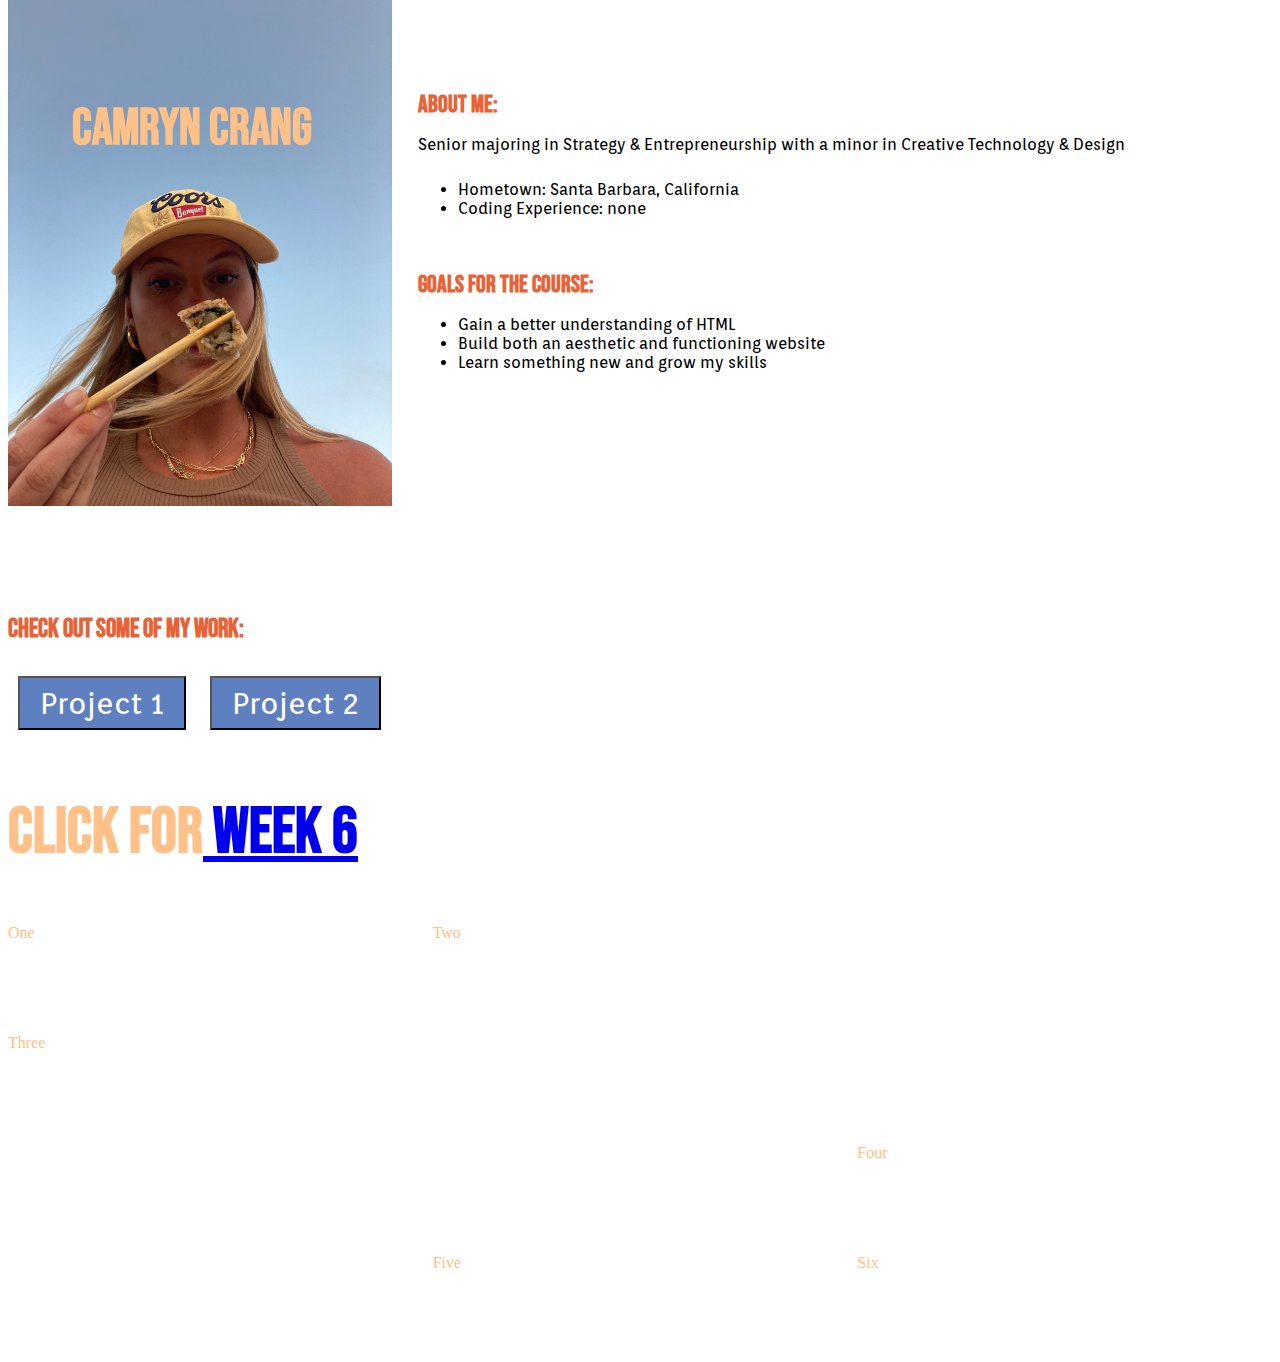
<file: index.html>
<!DOCTYPE html>
<html lang = "en">
<head>
<meta name='viewport' content='width=device-width, initial-scale=1, shrink-to-fit:no'/>
<title>Week 6</title>
<link rel="stylesheet" href="style.css">
<link rel="stylesheet" href="https://fonts.googleapis.com/css?family=Orienta">
<link rel="stylesheet" href="https://fonts.googleapis.com/css?family=Bebas+Neue">
</head>

<body>
  <section id="profile">
    <h1>Camryn Crang</h1>
    <img alt="picture of camryn" src="profile.jpeg" id="profileimg">
  </section>

<section id="one">
  <h2>About Me:</h2>
  <p>Senior majoring in Strategy & Entrepreneurship with a minor in Creative Technology & Design</p>
  <ul>
    <li>Hometown: Santa Barbara, California</li>
    <li>Coding Experience: none</li>
  </ul>
</section>


<section id="two">
  <h2>Goals For The Course:</h2>
  <ul>
    <li>Gain a better understanding of HTML</li>
    <li>Build both an aesthetic and functioning website</li>
    <li>Learn something new and grow my skills</li>
  </ul>
</section>

<section id="three">
  <h2>Check Out Some Of My Work:</h2>
  <button id="mybutton">Project 1</button>
  <button id="mybutton2">Project 2</button>
</section>

<section id="four">
  <h2>CLICK FOR<a href="week 6/index.html"> WEEK 6</a></h2>
</section>

<div class="wrapper">
  <div class="one">One</div>
  <div class="two">Two</div>
  <div class="three">Three</div>
  <div class="four">Four</div>
  <div class="five">Five</div>
  <div class="six">Six</div>
</div>

<script>
  console.log("javascript working");
  document.getElementById("mybutton").addEventListener("click", function(){alert("coming soon!")});
  document.getElementById("mybutton2").addEventListener("click", function(){alert("coming soon!")});


</script>

</body>

</html>
</file>
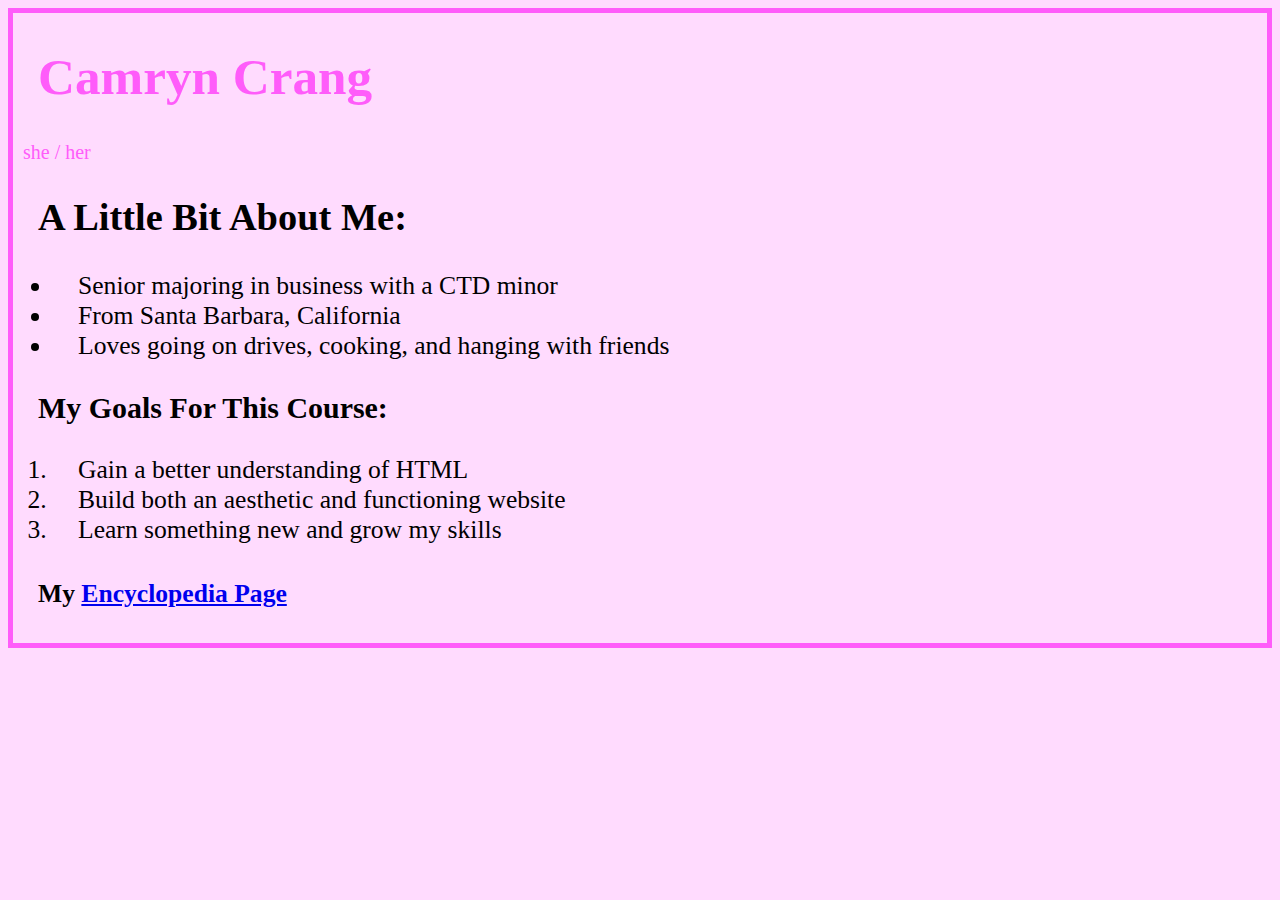
<file: Encyclopedia Page/index.html>
<!DOCTYPE html>
<html>
<head>
    <section class="background-color">
<title>Hello Me!</title>

<link rel="stylesheet" href="style.css"

<head/>
<body>
<h1>Camryn Crang</h1>

<p id="second" <em>she / her</em> </p>

</section>

<section>
  <h2>A Little Bit About Me:</h2>
  <ul>
    <li>Senior majoring in business with a CTD minor</li>
    <li>From Santa Barbara, California</li>
    <li>Loves going on drives, cooking, and hanging with friends</li>
    <ul/>

</section>

<section>
  <h3>My Goals For This Course:</h3>
  <ol>
    <li>Gain a better understanding of HTML</li>
    <li>Build both an aesthetic and functioning website</li>
    <li>Learn something new and grow my skills</li>
    <ol/>
</section>

<section>
  <h4>My <a href="Encyclopedia Page/index.html"> Encyclopedia Page</a> </h4>
</section>
</body>

</html>
</file>
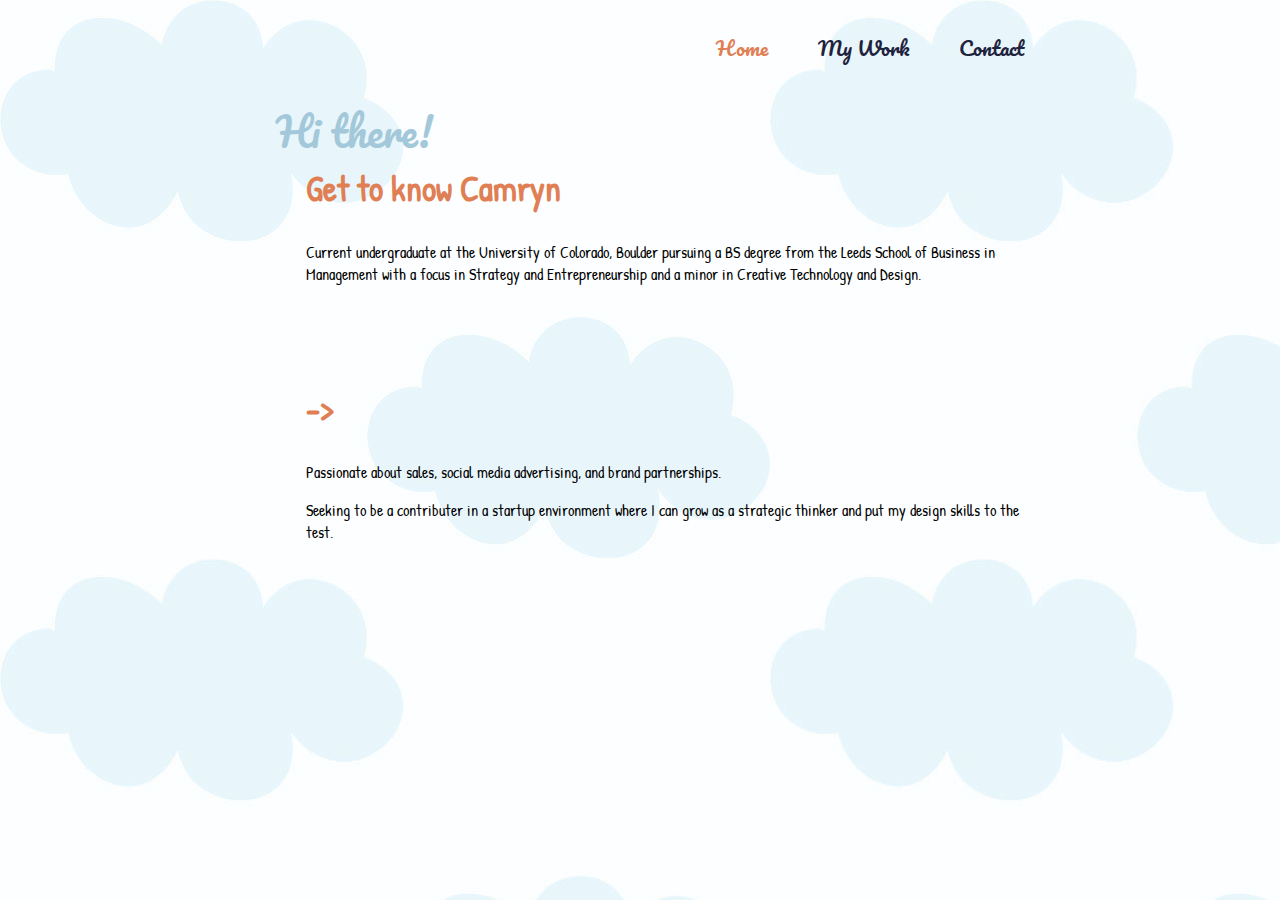
<file: final/index.html>
<!DOCTYPE html>
<html lang="en">
<head>
<title>Final Portfolio Project</title>
<meta name="viewport" content="width=device-width, initial-scale=1, shrink-to-fit=no" />
<link rel="stylesheet" href="https://fonts.googleapis.com/css?family=Pacifico">
<link rel="stylesheet" href="https://fonts.googleapis.com/css?family=Orienta">
<link rel="stylesheet" href="https://fonts.googleapis.com/css?family=Patrick+Hand">
<link rel="stylesheet" href="style.css">
</head>

<body id="home">
  <nav>
    <a href="index.html" class="active">Home</a>
    <a href="portfolio.html">My Work</a>
    <a href="contact.html">Contact</a>
  </nav>


<section id="main">
<h1>Hi there!</h1>
</section>

<section id="about">
<h2>Get to know Camryn</h2>
<p>Current undergraduate at the University of Colorado, Boulder pursuing a BS degree from the Leeds School of Business in Management with a focus in Strategy and Entrepreneurship and a minor in Creative Technology and Design.</p>
</section>

<section id="more">
<h2>-></h2>
<p>Passionate about sales, social media advertising, and brand partnerships.</p>
<p>Seeking to be a contributer in a startup environment where I can grow as a strategic thinker and put my design skills to the test.</p>
</section>

</body>
</html>
</file>
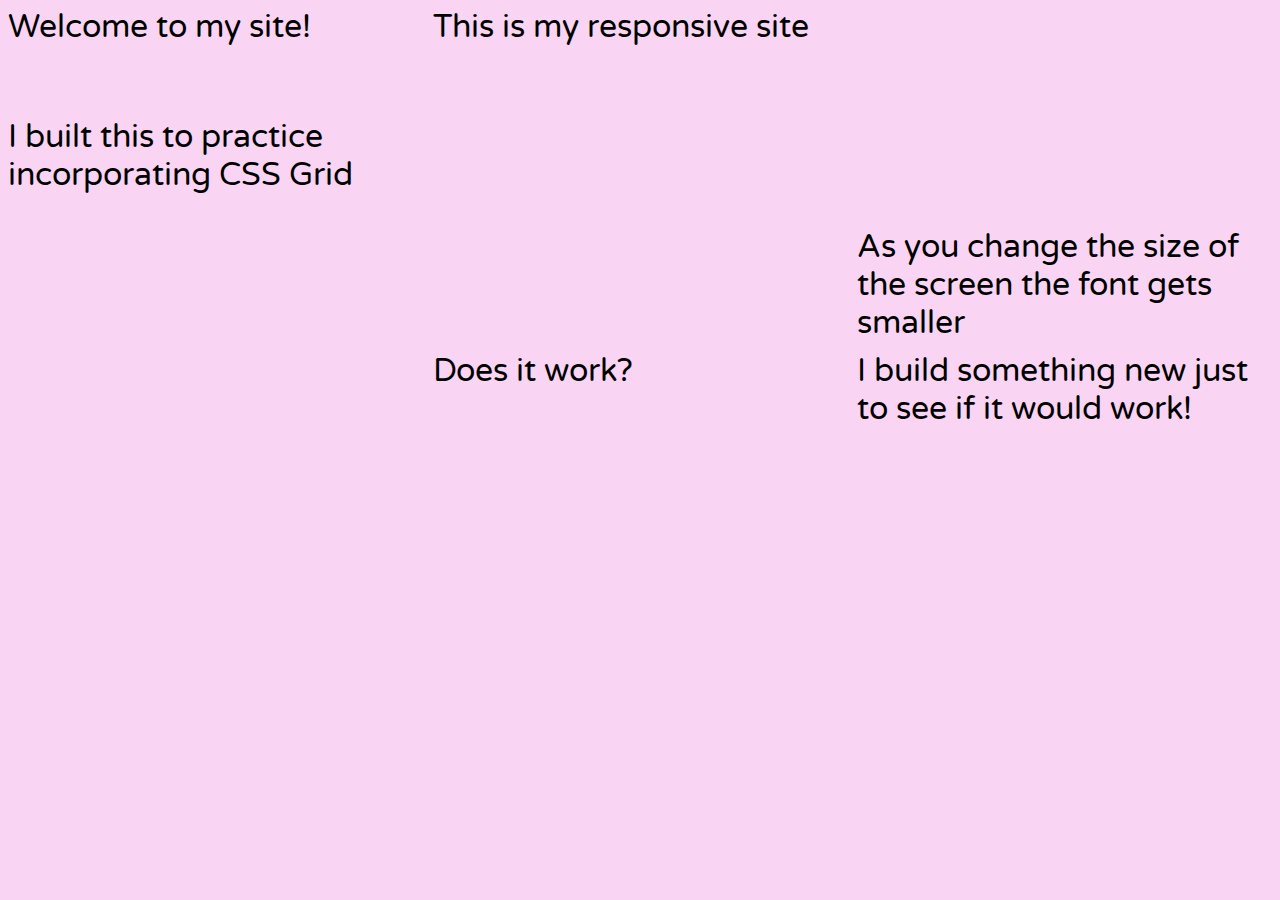
<file: responsive site/index.html>
<!DOCTYPE html>
<html lang = "en">
<head>
  <meta name='viewport' content='width=device-width, initial-scale=1, shrink-to-fit:no'/>
  <title>Linked page</title>
  <link rel="stylesheet" href="style.css">
  <link rel="stylesheet" href="https://fonts.googleapis.com/css?family=Varela+Round">
  </head>

<body>

  <div class="container">
    <div class="one">Welcome to my site!</div>
    <div class="two">This is my responsive site</div>
    <div class="three">I built this to practice incorporating CSS Grid</div>
    <div class="four">As you change the size of the screen the font gets smaller</div>
    <div class="five">Does it work?</div>
    <div class="six">I build something new just to see if it would work!</div>
  </div>

  </body>
</file>
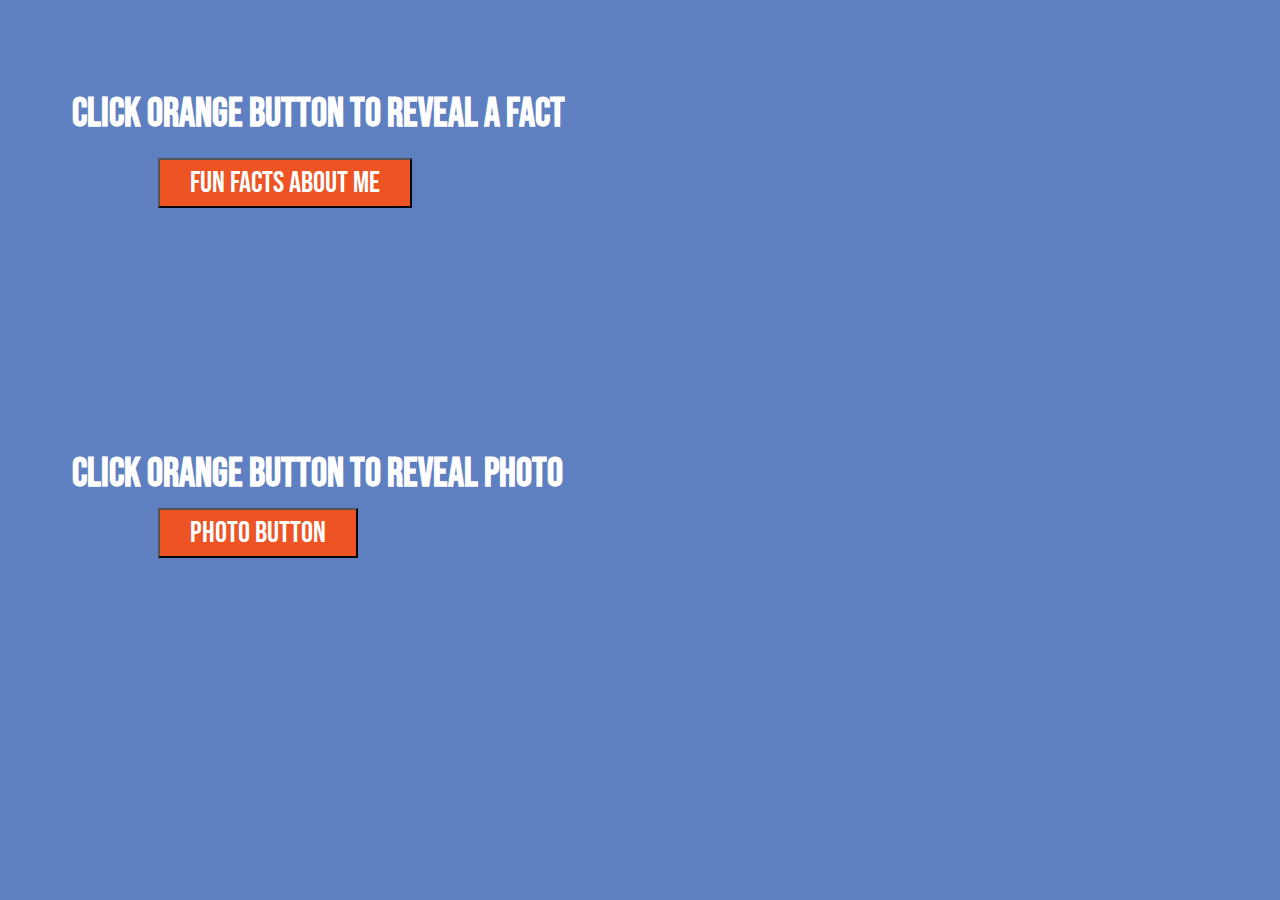
<file: week 6/index.html>
<!DOCTYPE html>
<html lang = "en">
<head>
  <title>Linked page</title>
  <link rel="stylesheet" href="style.css">
  <link rel="stylesheet" href="https://fonts.googleapis.com/css?family=Bebas+Neue">
  </head>

<body>

  <section id= "main">
    <h1 id="qtext"> Click Orange Button To Reveal A Fact </h1>
    <button id="fact">Fun Facts About Me</button>

    </section>

<section>
  <h2 id= "pictureoffood"> Click Orange Button To Reveal Photo </h2>
  <button id="otherbutton"> Photo Button </button>
  </section>



<script>
  const quotes =["21 years old", "favorite color is pink", "likes to cook", "likes long drives"];
  let quotecount = 0;

  document.getElementById("fact").addEventListener("click", buttonClicked);

  function buttonClicked(){
    console.log(quotes[quotecount]);
    document.getElementById("qtext").innerHTML = quotes[quotecount];
    if(quotecount>=3){
      quotecount = 0;
    }else{
      quotecount++;
    }
  }

document.getElementById("otherbutton").addEventListener("click", showPicture);

  function showPicture() {
    var sourceOfPicture = "IMG_0816.jpg";
    var img = document.getElementById("pictureoffood")
    img.src = sourceOfPicture.replace('90x90', '225x225');
    img.style.display = "block";
  }

</script>
    </body>

    </html>
</file>
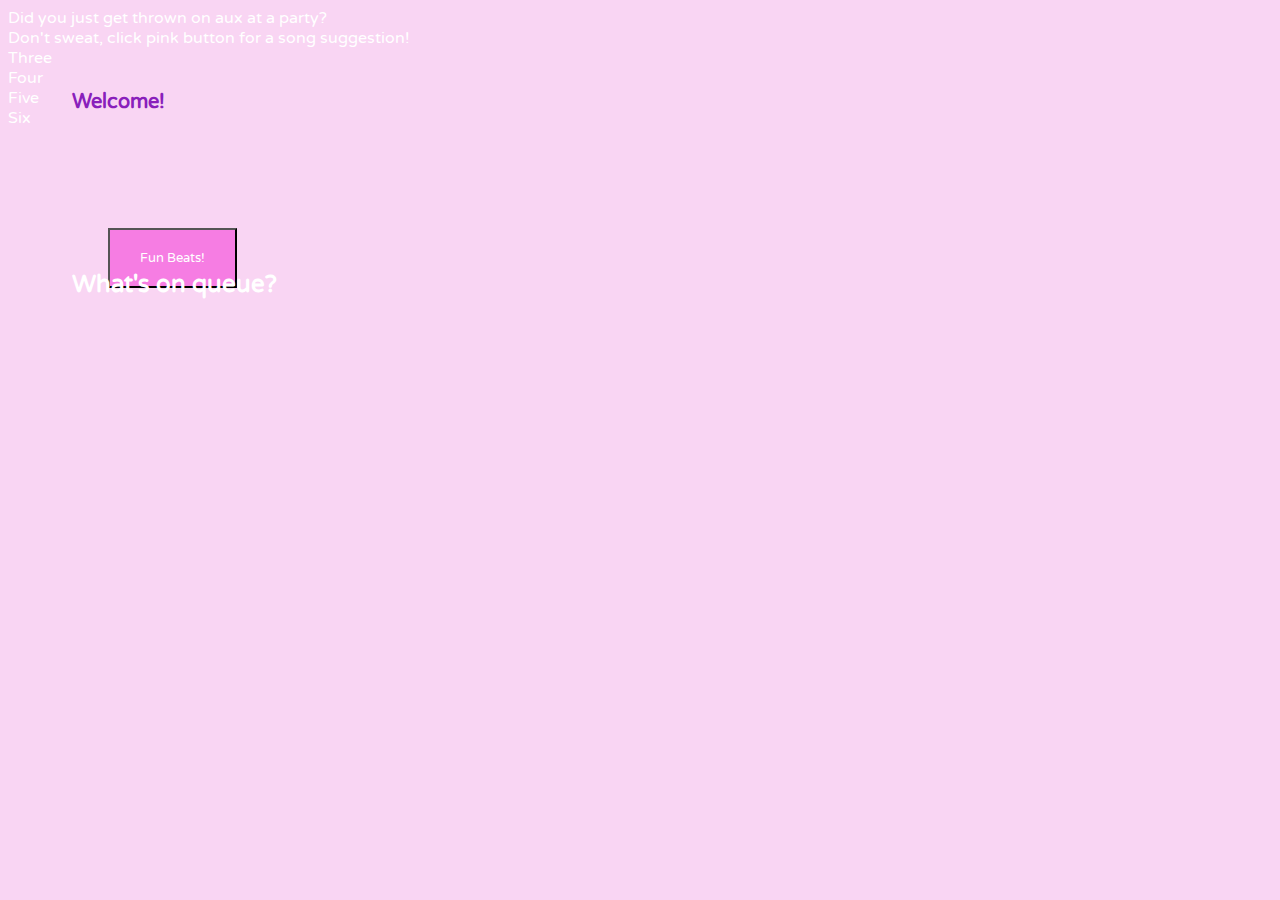
<file: week 7/index.html>
<!DOCTYPE html>
<html lang = "en">
<head>
  <meta name='viewport' content='width=device-width, initial-scale=1, shrink-to-fit:no'/>
  <title>Linked page</title>
  <link rel="stylesheet" href="style.css">
  <link rel="stylesheet" href="https://fonts.googleapis.com/css?family=Varela+Round">
  </head>

  <body>

    <section id= "machine">
      <h1 id="main"> Welcome! </h1>
      </section>

      <div class="words">
        <div class="one">Did you just get thrown on aux at a party?</div>
        <div class="two">Don't sweat, click pink button for a song suggestion!</div>
        <div class="three">Three</div>
        <div class="four">Four</div>
        <div class="five">Five</div>
        <div class="six">Six</div>
      </div>

      <section>
        <h2 id="song"> What's on queue? </h2>
        <button id="title">Fun Beats!</button>
        </section>


      <script>
        const quotes =["Rumors - Lizzo", "All My Friends - Snakehips", "Good Nights - Whethan", "Carry Me - Kygo", "Girlfriend - Avril Lavigne", "One Less Lonely Girl - Justin Bieber", "Reply - Iyaz"];
        let quotecount = 0;

        document.getElementById("title").addEventListener("click", buttonClicked);

        function buttonClicked(){
          console.log(quotes[quotecount]);
          document.getElementById("song").innerHTML = quotes[quotecount];
          if(quotecount>=6){
            quotecount = 0;
          }else{
            quotecount++;
          }
        }

      </script>
          </body>

          </html>
</file>
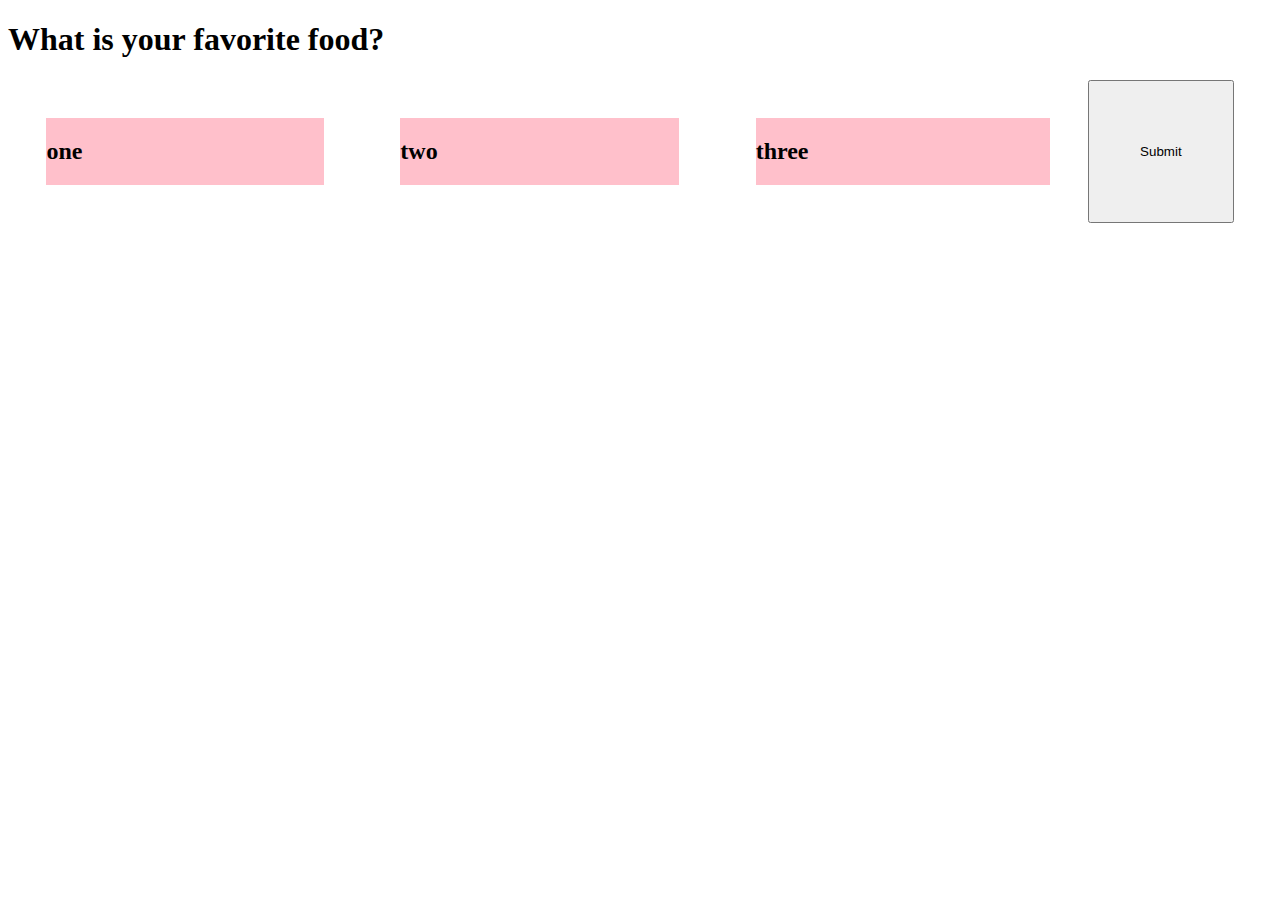
<file: week 8/index.html>
<!DOCTYPE html>
<html lang="en">
<head>
  <title>Week 8!</title>
  <link rel="icon" type="image/png" href="/assets/icon.png">
  <link rel="stylesheet" href="style.css">
  </head>
  <body>
    <h1>What is your favorite food?</h1>
    <section id="foods">


      <div class="options">
        <h2 class="label">one</h2>
        </div>


        <div class="options">
          <h2 class="label">two</h2>
          </div>


          <div class="options">
            <h2 class="label">three</h2>
            </div>


            <button id="submit">Submit</button>
            </section>

            <script type="text/javascript" src="index.js"></script>
            </body>
            </html>
</file>
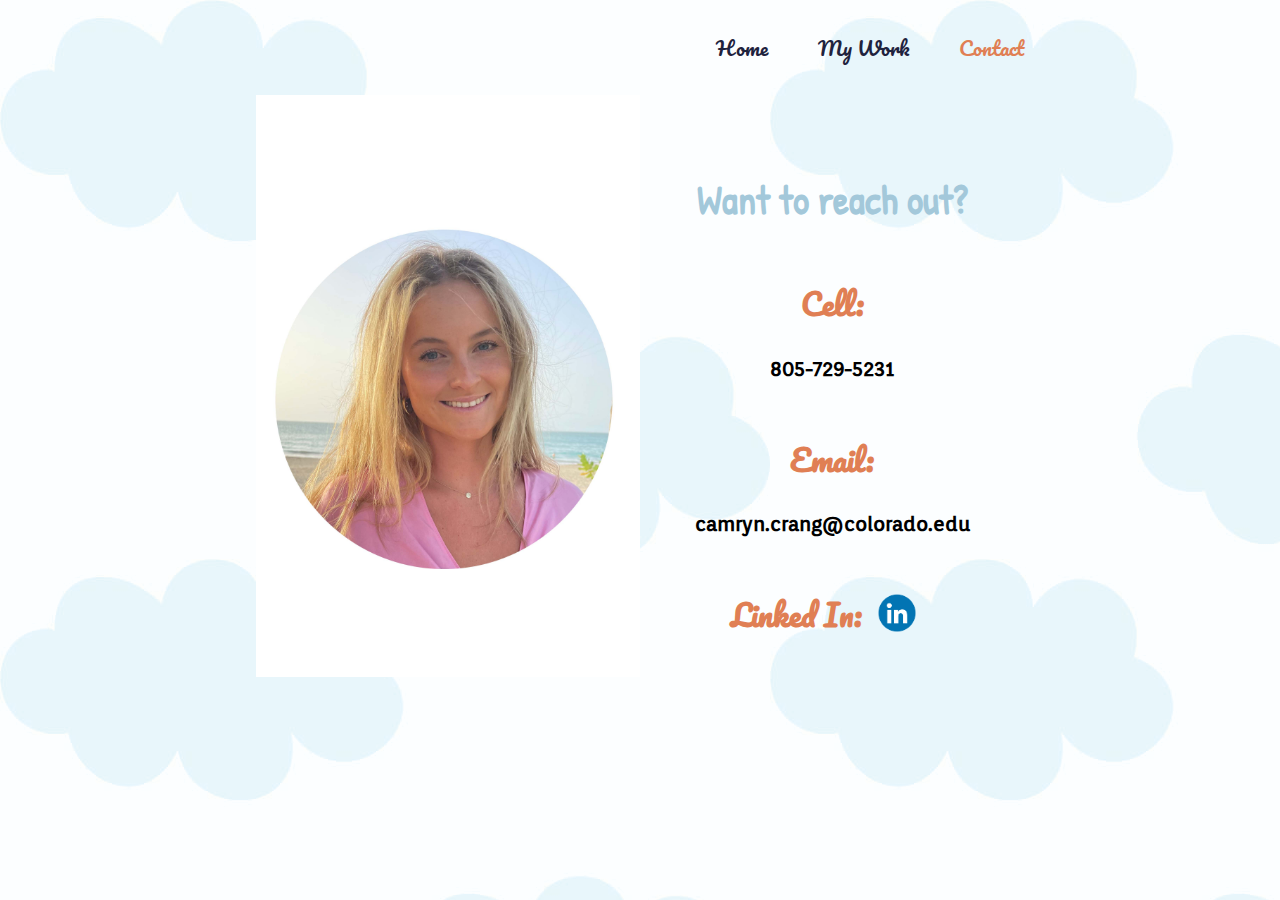
<file: final/contact.html>
<!DOCTYPE html>
<html lang="en">
<head>
  <meta name="viewport" content="width=device-width, initial-scale=1, shrink-to-fit=no" />
  <link rel="stylesheet" href="https://fonts.googleapis.com/css?family=Pacifico">
  <link rel="stylesheet" href="https://fonts.googleapis.com/css?family=Orienta">
  <link rel="stylesheet" href="https://fonts.googleapis.com/css?family=Patrick+Hand">
<title>Contact Page</title>
<link rel="stylesheet" href="style.css">
</head>

<body id="cont">
  <nav>
    <a href="index.html">Home</a>
    <a href="portfolio.html">My Work</a>
    <a href="contact.html" class="active">Contact</a>
  </nav>

<section id="contact">
<img src="portfolioassets/profilepic.jpg" id="contactimg">
<div id="contacttext">
  <div class="contactdivs">
<h1>Want to reach out?</h1>
</div>
<div class="contactdivs">
<h2>Cell:</h2>
<h4>805-729-5231</h4>
</div>
<div class="contactdivs" id="email">
<h2>Email:</h2>
<h4>camryn.crang@colorado.edu</h4>
</div>

<div class="contactdivs" id="social">
  <h2>Linked In:<h2/>
  <div class="socialimg">
 <a href="https://www.linkedin.com/in/camryncrang/"><img src="portfolioassets/linkedin.gif"></a>
</div>
</div>
</section>

</body>

</html>
</file>
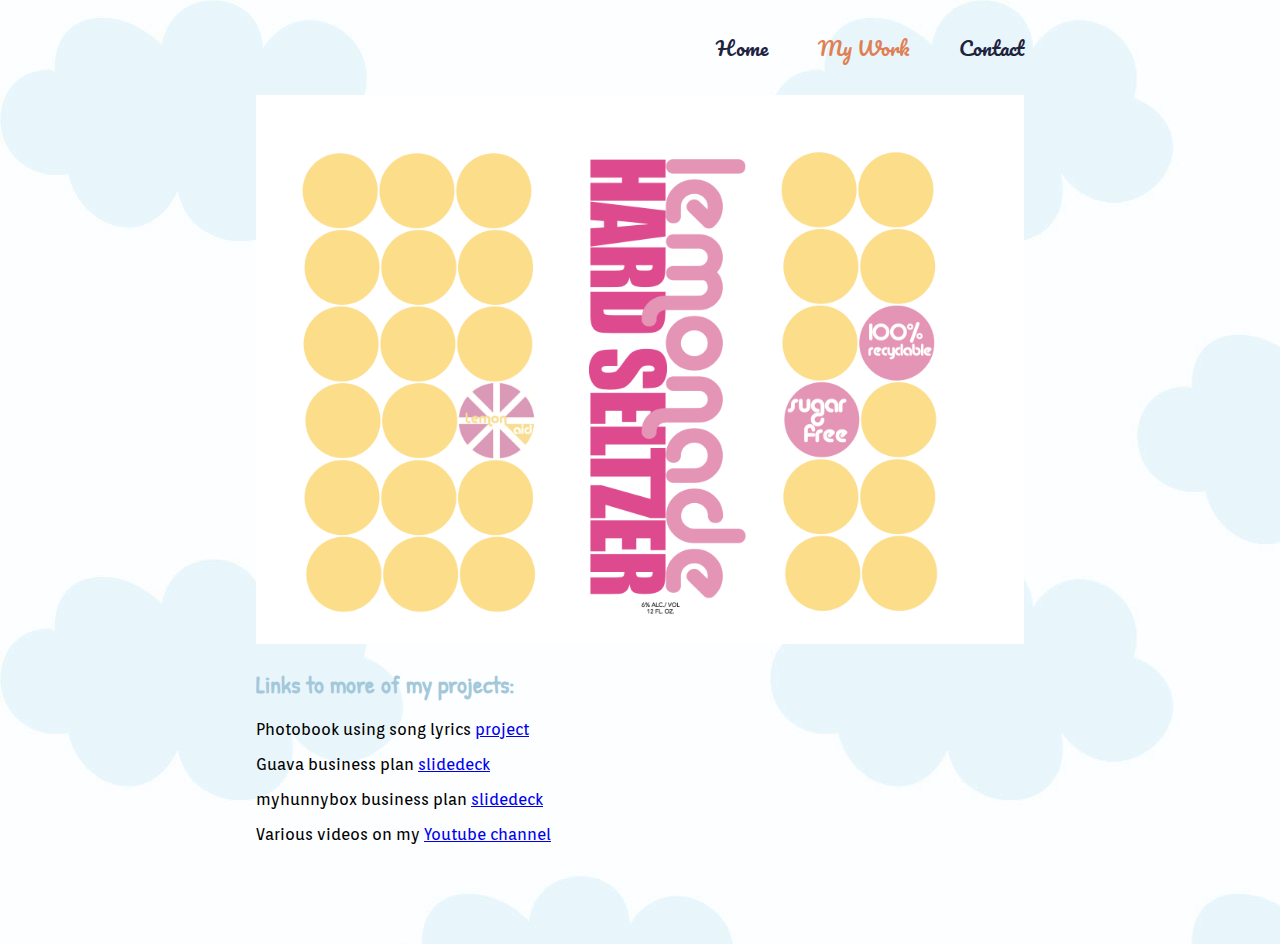
<file: final/portfolio.html>
<!DOCTYPE html>
<html lang="en">
<head>
  <meta name="viewport" content="width=device-width, initial-scale=1, shrink-to-fit=no" />
  <link rel="stylesheet" href="https://fonts.googleapis.com/css?family=Pacifico">
  <link rel="stylesheet" href="https://fonts.googleapis.com/css?family=Orienta">
  <link rel="stylesheet" href="https://fonts.googleapis.com/css?family=Patrick+Hand">
<title>Projects Page</title>
<link rel="stylesheet" href="style.css">
</head>

<body id="port">
  <nav>
    <a href="index.html">Home</a>
    <a href="portfolio.html" class="active">My Work</a>
    <a href="contact.html">Contact</a>
  </nav>
  <div id="portfolio">
    <img src="portfolioassets/diecut.jpg" id="diecutimg">
  </div>
  <div id="detailsoverlay">
    <div id="details">
      <h1>Brand Packaging Concept</h1>
      <p>For one of my college courses, I was assigned the task to create a layout/die cut of a food or beverage item. </p>

      <p>I was inspired to design this mockup for a hard lemonade seltzer drink called "LemonAid". </p>

      <p>Programs used: Adobe Illustrator, Photoshop, & Dimension</p>

    </div>

  </div>

  <section id="pdfs">
  <h2>Links to more of my projects:</h2>
  <p>Photobook using song lyrics <a href="file:///var/folders/5r/vq3zsqjj44b4h72qkl6glqx00000gn/T/com.apple.iChat/Messages/Transfers/songlyric.pdf">project</a></p>
  <p>Guava business plan <a href="https://docs.google.com/presentation/d/1GfzJn7jacn8N468HDDPTChB9o4t0Q7akO2kC7gRvHaI/edit?usp=sharing">slidedeck</a></p>
  <p>myhunnybox business plan <a href="https://docs.google.com/presentation/d/1sUMZ5is_sYBWBpVvp4ax4-6ww4Odhkw4vPA8IUOwX6E/edit?usp=sharing">slidedeck</a></p>
  <p>Various videos on my <a href="https://www.youtube.com/channel/UCP8iCNja6WyM7seg2JTOOdQ">Youtube channel</a><p>
  </section>

<script src="index.js"></script>
</body>
</html>
</file>
<file: style.css>
@media screen and (max-width:700px) {
  body {
    font-size: .5rem;
    color: black;
  }
}

@media screen and (min-width: 699px) {
  body {
    font-size: 1rem;
    color: white;
  }
}

@media screen and (min-width: 699px) {
  p {
    font-size: .5rem;
    color: black;
  }
}

#container {
  display: grid;
  grid-template-columns: 5% auto;
  grid-template-rows: 10% 80% 10%;
  grid-template-areas: "sidebar" "header" "sidebar" "body" "sidebar" "footer";

}

#child-element {
  grid-area: "footer";
}

.wrapper {
  display: grid;
  grid-template-columns: repeat(3, 1fr);
  gap: 10px;
  grid-auto-rows: minmax(100px, auto);
}
.one {
  grid-column: 1 / 3;
  grid-row: 1;
}
.two {
  grid-column: 2 / 4;
  grid-row: 1 / 3;
}
.three {
  grid-column: 1;
  grid-row: 2 / 5;
}
.four {
  grid-column: 3;
  grid-row: 3;
}
.five {
  grid-column: 2;
  grid-row: 4;
}
.six {
  grid-column: 3;
  grid-row: 4;
}

body{
  color: #FFC187
}

h1, h2{
font-family: "Bebas Neue";
}

#profile{
  width:50vw;
  height: 65vh;
  overflow; hidden;
  margin:0px;
  padding: 0px;
}

#profile img{
  width: 30vw;
  position: relative;
  bottom: 75px;
}

#profile h1{
  z-index: 1;
  position: relative;
  font-size: 4vw;
  top: 10vh;
  margin: 0 0 0 5vw;
}

#one, #two{
  margin-left: 7vw;
  margin-right: 3vw;
  color: #E96136
}

#one h2{
  z-index: 1;
  position: absolute; top: 0;
  top: 10vh;
  margin: 0 0 0 25vw;
}

#one p{
color: #000000;
font-family: "Orienta";
font-size: 1.25vw;
z-index: 1;
position: absolute; top: 0;
top: 15vh;
margin: 0 0 0 25vw;
}

#one ul{
  color: #000000;
  font-family: "Orienta";
  position: absolute; top: 0;
  top: 20vh;
  margin: 0 0 0 25vw;
}

#two h2{
  z-index: 1;
  position: absolute; top: 0;
  top: 30vh;
  margin: 0 0 0 25vw;

}

#two ul{
  color: #000000;
  font-family: "Orienta";
  position: absolute; top: 0;
  top: 35vh;
  margin: 0 0 0 25vw;
}

#three h2{
  font-size: 2vw;
  color: #E96136

}

#four h2{
  font-size: 5vw;


}

button{
  color: white;
  background-color: #5F80C0;
  font-family: "Orienta";
  font-size: 30px;
  margin: 10px;
  padding: 7px 20px;
}

button:active{
  background-color: #3D67B8;
  color: pink;
}

button:hover{
  border: solid #3D67B8 5px;
  color: white;
}
</file>
<file: Encyclopedia Page/style.css>
body {
  font-family: copperplate;
  font-size: 2vw;
  border: solid rgb(255, 92, 250) 5px;
  background-color:  rgb(255, 219, 254);
  text-indent: 25px;
}

p{
  color: rgb(255, 92, 250);
  font-size:20px;
  text-indent: 10px;
}

#second{
  font-weight:normal;
}

h1{
  color: rgb(255, 92, 250);
}
</file>
<file: final/style.css>
@media screen and (min-width:700px){
  #contactimg{
    display:block;
  }

  #main h1{
    font-size: 60px;
  }

}

@media screen and (max-width:701px){
  #contactimg{
    display:none;
  }

  #main h1{
  font-size: 30px;
}

#portfolio img {
  display:none;
}

#main img {
  display:none;
}

}

#main h1{
  z-index:1;
  position: absolute;
  margin-top:1px;
  margin-left: 20px;
  margin-right: 50px;
  font-weight: 400;

}

#main h1{
  font-family: "Pacifico";
  font-size: 40px;
  color: #A3C8DA;
}



body{
  margin: auto 20vw auto 20vw;
  background-image: url("portfolioassets/clouds.jpg");
}


body{
  margin-bottom: 100px;
}

.portfoliopic{
  width: 100%;
  height:100%;
  object-fit: cover;
}


nav{
  display:flex;
  width: 50vw;
  justify-content: right;
  flex-wrap: wrap;
  margin: 30px auto 30px calc(100% - 50vw);

}

nav a{
  font-family: "Pacifico";
  font-size: 20px;
  font-weight: 300;
  margin-left: 50px;
  text-decoration: none;
  color: #1F233E;

}



.active{
  color: #E07F54;

}


p{
  font-family: "Patrick Hand";
}


#home h2{
  font-size: 35px;
  font-family: "Patrick Hand";
  color: #E07F54;
}

#about, #more{
  margin-left: 50px;
  margin-top: 100px;
}


#contact{
  display: grid;
  grid-template-columns: repeat(2, 1fr);
  font-family: "Patrick Hand";
  font-size: 20px;
}

#contact h1{
  color: #A3C8DA;
}

#contact h2{
  font-family: "Pacifico";
  color: #E07F54;
}

#contact h4{
  font-family: "Orienta";
  color: black;
}

#contactimg{
  width:100%;
  height:100%;
  object-fit:cover;
}

#contacttext{
  display:flex;
  flex-direction:column;
  text-align: center;
  align-items: center;
  /* height: calc(100%-50px); */
  margin-top: 50px;

}

.contactdivs{
  height:100%;
}

#social img{
  width:50px;
  margin: 0px 10px 0px 10px;

}

#social{
  display:flex;
  width: 60%;
  margin:auto;
  justify-content: center;
  flex-grow: 1;
}

#portfolio img{
  object-fit:cover;
  width:100%;
  height:100%;
}

#pdfs h2{
  font-family:"Patrick Hand";
  color: #A3C8DA;
}

#pdfs p{
  font-family:"Orienta";
}

#detailsoverlay{
  display:none;
  width: 100vw;
  height:100vh;
  background-color: RGBA(0,0,0,0.5);
  position:fixed;
  margin:0;
  top:0;
  left:0;
}

#details{
  display:none;
  z-index:1;
  width:500px;
  height:auto;
  position:fixed;
  background-color: white;
  left: calc(50vw - calc(500px / 2));
  padding:50px;
  top:100px;
  font-family: "Orienta";
  color: #A3C8DA;
}
</file>
<file: responsive site/style.css>
body {
  background-color: #F9D5F3;
  font-family: "Varela Round";
}

@media screen and (max-width:700px) {
  body {
    font-size: 1rem;
    color: black;
  }
}

@media screen and (min-width: 699px) {
  body {
    font-size: 2rem;
    color: black;
  }
}


.container {
  display: grid;
  grid-template-columns: repeat(3, 1fr);
  gap: 10px;
  grid-auto-rows: minmax(100px, auto);
}
.one {
  grid-column: 1 / 3;
  grid-row: 1;
}
.two {
  grid-column: 2 / 4;
  grid-row: 1 / 3;
}
.three {
  grid-column: 1;
  grid-row: 2 / 5;
}
.four {
  grid-column: 3;
  grid-row: 3;
}
.five {
  grid-column: 2;
  grid-row: 4;
}
.six {
  grid-column: 3;
  grid-row: 4;
}
</file>
<file: week 6/style.css>
body{
  background-color: #5F80C0;
  font-family: "Bebas Neue";
}

#main h1{
  font-family: "Bebas Neue";
  font-size: 40px;
  color: white;
  position: absolute; top: 0;
  top: 10vh;
  margin: 0 0 0 5vw;
}

button{
  color: white;
  background-color: #ED5323;
  font-family: "Bebas Neue";
  font-size: 30px;
  margin: 150px;
  padding: 5px 30px;
}

h2{
  font-family: "Bebas Neue";
  font-size: 40px;
  color: white;
  position: absolute; top: 0;
  top: 50vh;
  margin: 0 0 0 5vw;
}
</file>
<file: week 7/style.css>
@media screen and (max-width:700px) {
  body {
    font-size: .5rem;
    color: black;
  }
}

@media screen and (min-width: 699px) {
  body {
    font-size: 1rem;
    color: white;
  }
}

@media screen and (min-width: 699px) {
  p {
    font-size: .5rem;
    color: black;
  }
}

#container {
  display: grid;
  grid-template-columns: 5% auto;
  grid-template-rows: 10% 80% 10%;
  grid-template-areas: "sidebar" "header" "sidebar" "body" "sidebar" "footer";

}

#child-element {
  grid-area: "footer";
}

.wrapper {
  display: grid;
  grid-template-columns: repeat(3, 1fr);
  gap: 10px;
  grid-auto-rows: minmax(100px, auto);
}
.one {
  grid-column: 1 / 3;
  grid-row: 1;
}
.two {
  grid-column: 2 / 4;
  grid-row: 1 / 3;
}
.three {
  grid-column: 1;
  grid-row: 2 / 5;
}
.four {
  grid-column: 3;
  grid-row: 3;
}
.five {
  grid-column: 2;
  grid-row: 4;
}
.six {
  grid-column: 3;
  grid-row: 4;
}


body{
  background-color: #F9D5F3;
  font-family: "Varela Round";
}

#machine h1{
  font-family: "Varela Round";
  font-size: 20px;
  color: #8920BB;
  position: absolute; top: 0;
  top: 10vh;
  margin: 0 0 0 5vw;
}

button{
  color: white;
  background-color: #F67DE3;
  font-family: "Varela Round";
  /* font-size: 30px; */
  margin: 100px;
  padding: 20px 30px;
}

h2{
  font-family: "Varela Round";
  /* font-size: 40px; */
  color: white;
  position: absolute; top: 0;
  top: 30vh;
  margin: 0 0 0 5vw;
}
</file>
<file: week 8/style.css>
div{
  background-color: pink;
}

#foods{
  display:flex;
}

.options{
  flex-grow: 1;
  width: auto;
  margin: 3vw;
}

img{
  max-width:25vw;
  height: 30vh;
  width: 25vw;
  object-fit:cover;
  margin:auto;
}

button{
  float:right;
  padding: 10px 50px;
  margin-right:3vw;
}
</file>
